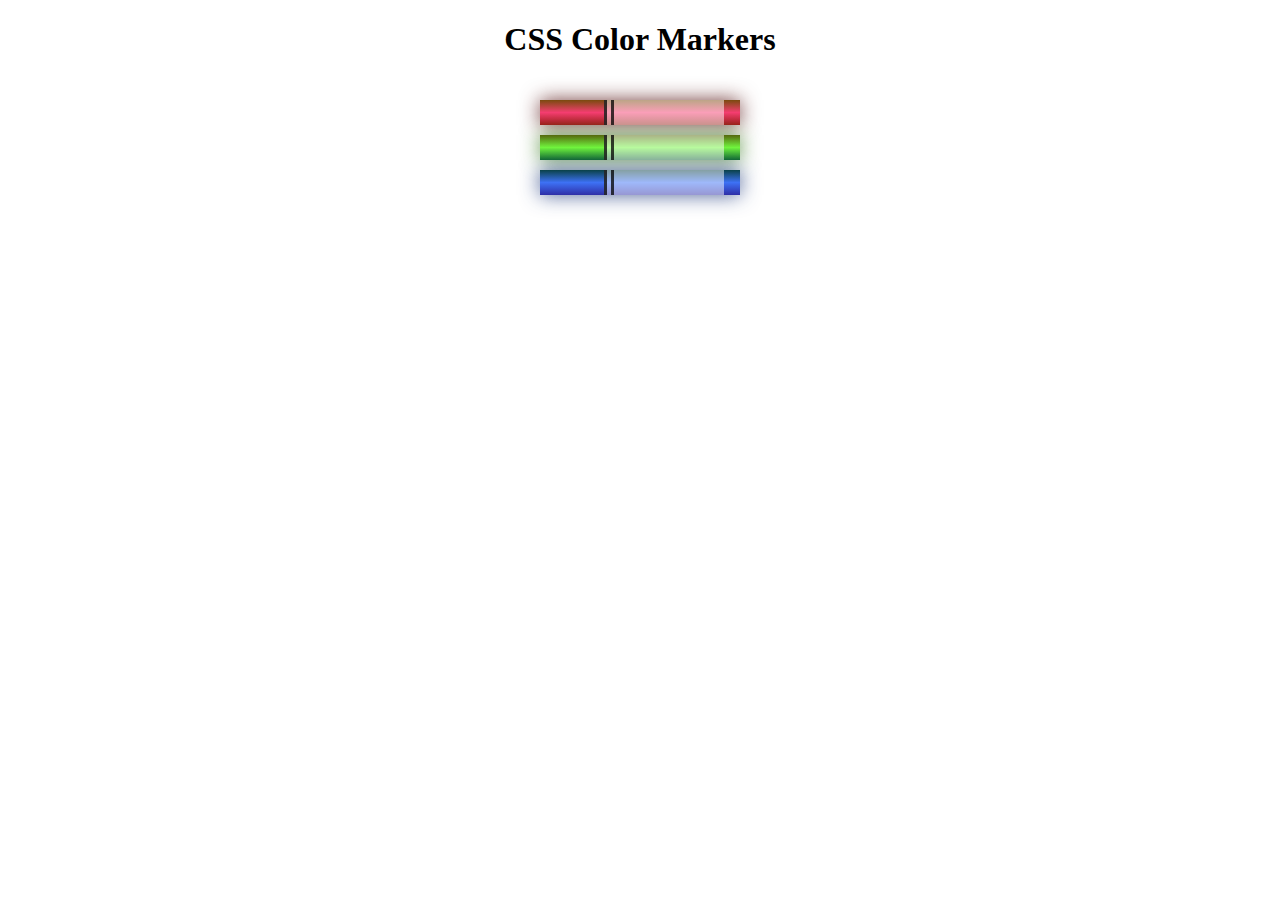
<file: 03-learn-css-colors-by-building-a-set-of-colored-markers/index.html>
<!DOCTYPE html>
<html lang="en">
    <head>
        <meta charset="utf-8">
        <meta name="viewport" content="width=device-width, initial-scale=1.0">
        <title>Colored Markers</title>
        <link rel="stylesheet" href="styles.css">
    </head>
    <body>
        <h1>CSS Color Markers</h1>
        <div class="container">
            <div class="marker red">
                <div class="cap"></div>
                <div class="sleeve"></div>
            </div>
            <div class="marker green">
                <div class="cap"></div>
                <div class="sleeve"></div>
            </div>
            <div class="marker blue">
                <div class="cap"></div>
                <div class="sleeve"></div>
            </div>
        </div>
    </body>
</html>
</file>
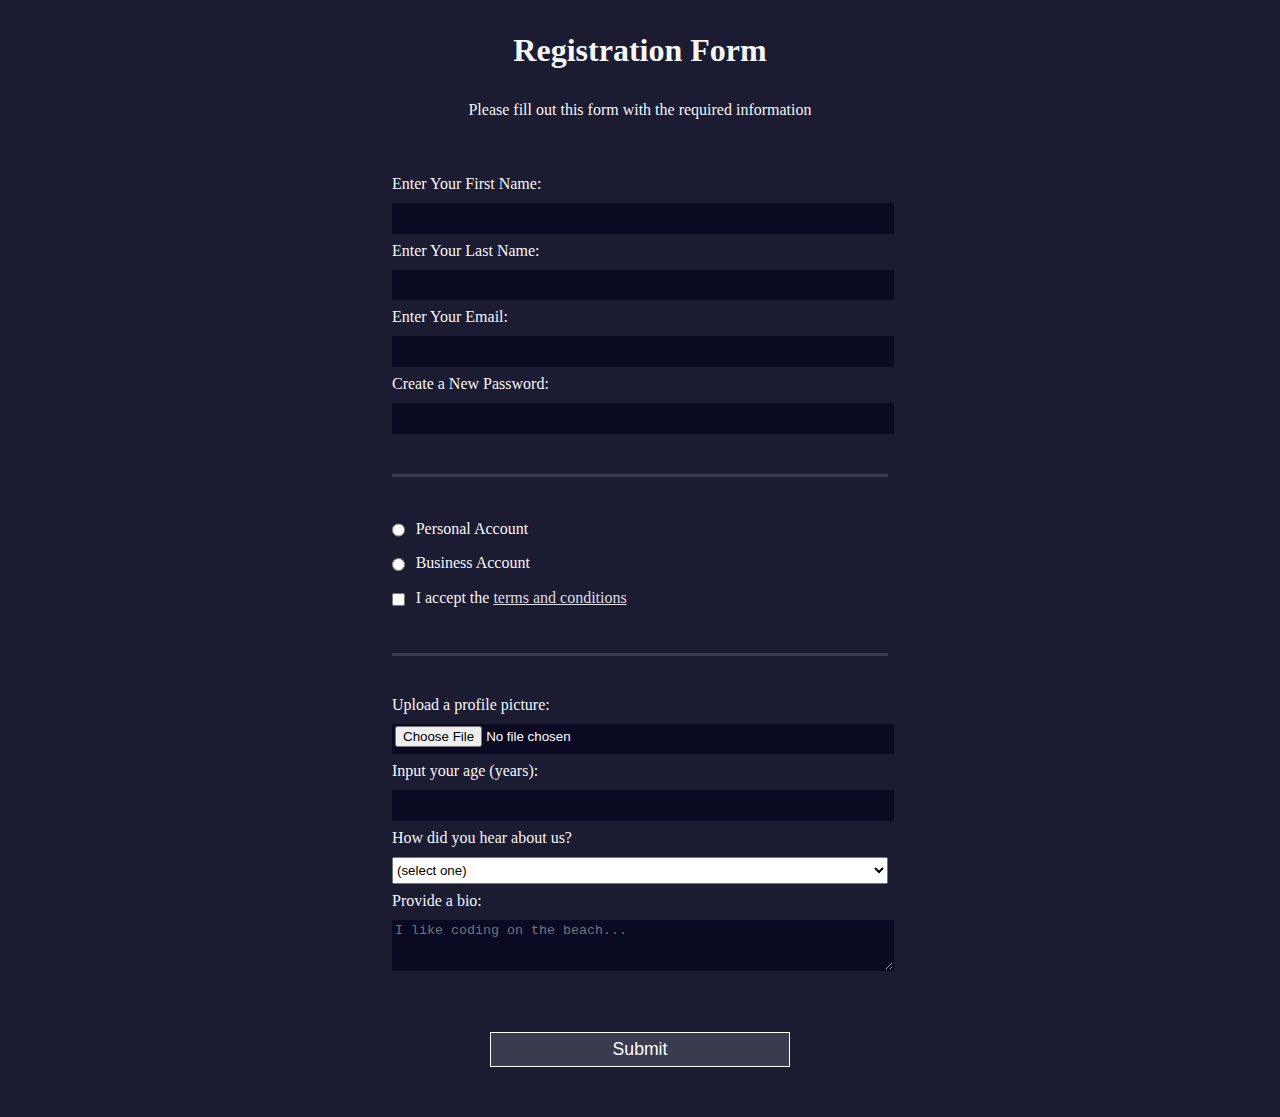
<file: 04-learn-html-forms-by-building-a-registration-form/index.html>
<!DOCTYPE html>
<html lang="en">
    <head>
        <meta charset="UTF-8">
        <title>Registration Form</title>
        <link rel="stylesheet" href="styles.css" />
    </head>
    <body>
        <h1>Registration Form</h1>
        <p>Please fill out this form with the required information</p>
        <form method="post" action='https://register-demo.freecodecamp.org'>
            <fieldset>
                <label for="first-name">Enter Your First Name: <input id="first-name" name="first-name" type="text" required /></label>
                <label for="last-name">Enter Your Last Name: <input id="last-name" name="last-name" type="text" required /></label>
                <label for="email">Enter Your Email: <input id="email" name="email" type="email" required /></label>
                <label for="new-password">Create a New Password: <input id="new-password" name="new-password" type="password" pattern="[a-z0-5]{8,}" required /></label>
            </fieldset>
            <fieldset>
                <label for="personal-account"><input id="personal-account" type="radio" name="account-type" class="inline" /> Personal Account</label>
                <label for="business-account"><input id="business-account" type="radio" name="account-type" class="inline" /> Business Account</label>
                <label for="terms-and-conditions">
                    <input id="terms-and-conditions" type="checkbox" required name="terms-and-conditions" class="inline" /> I accept the <a href="https://www.freecodecamp.org/news/terms-of-service/">terms and conditions</a>
                </label>
            </fieldset>
            <fieldset>
                <label for="profile-picture">Upload a profile picture: <input id="profile-picture" type="file" name="file" /></label>
                <label for="age">Input your age (years): <input id="age" type="number" name="age" min="13" max="120" /></label>
                <label for="referrer">How did you hear about us?
                    <select id="referrer" name="referrer">
                        <option value="">(select one)</option>
                        <option value="1">freeCodeCamp News</option>
                        <option value="2">freeCodeCamp YouTube Channel</option>
                        <option value="3">freeCodeCamp Forum</option>
                        <option value="4">Other</option>
                    </select>
                </label>
                <label for="bio">Provide a bio:
                    <textarea id="bio" name="bio" rows="3" cols="30" placeholder="I like coding on the beach..."></textarea>
                </label>
            </fieldset>
            <input type="submit" value="Submit" />
        </form>
    </body>
</html>
</file>
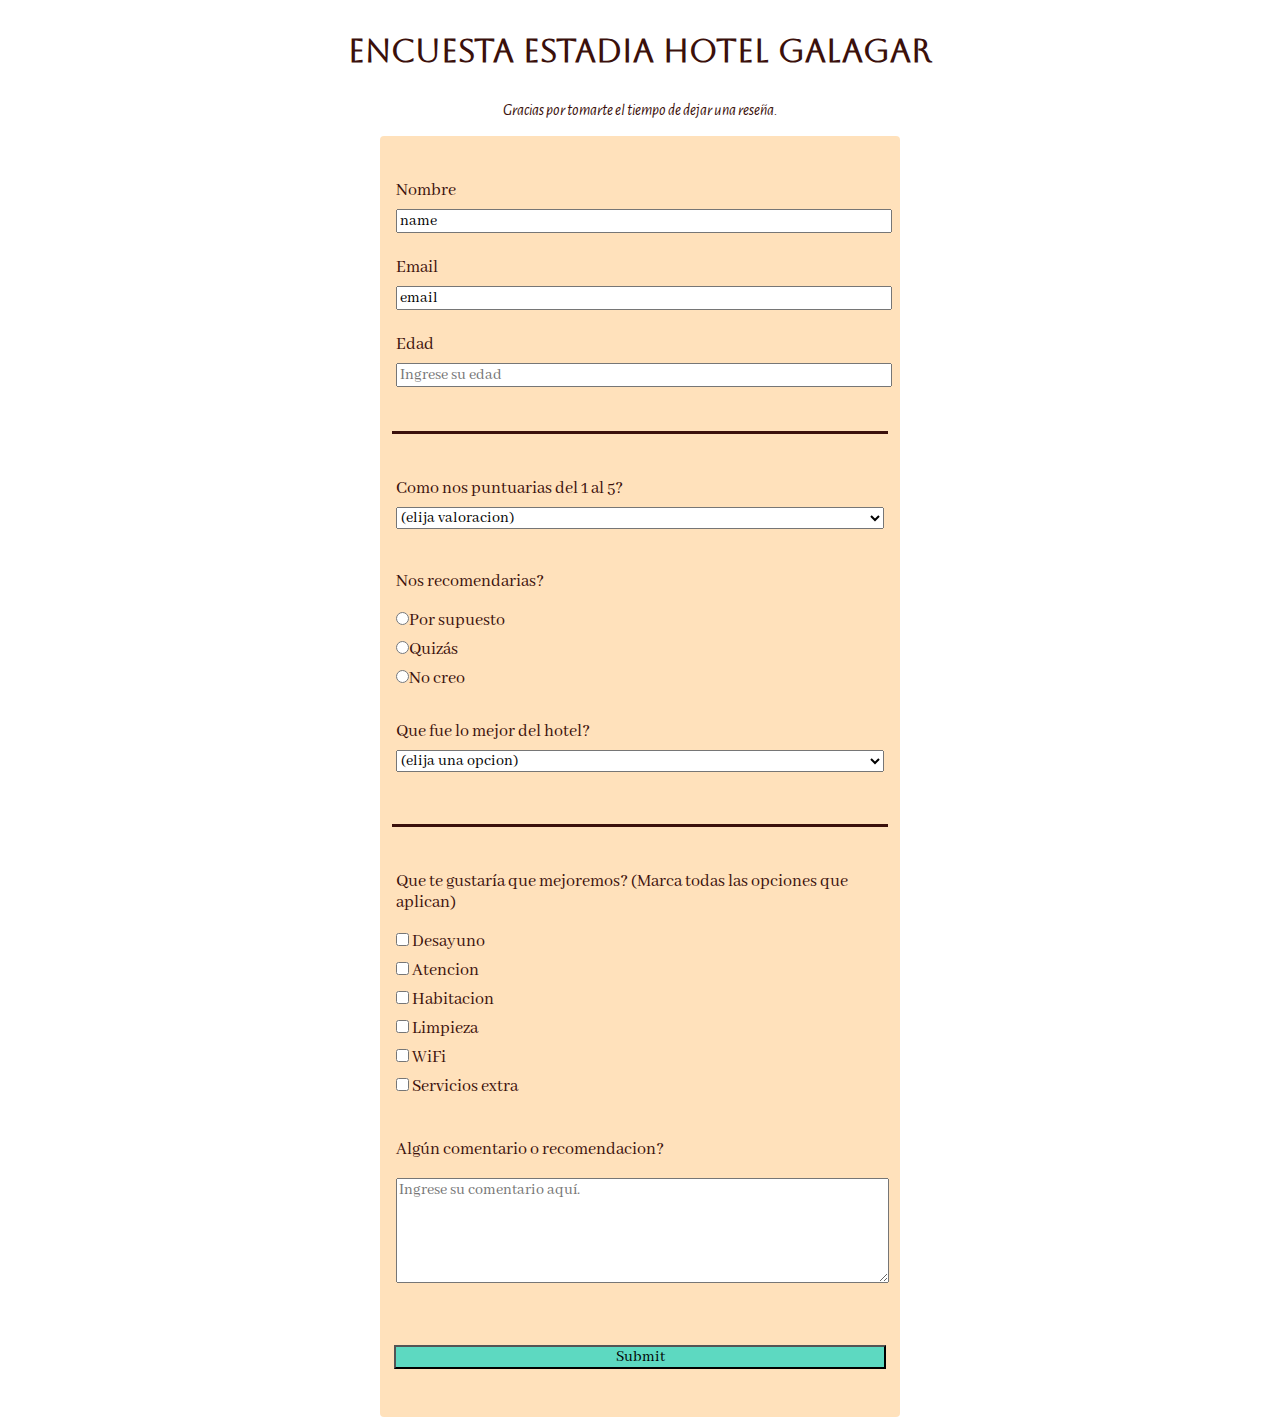
<file: 05-survey-form-project/index.html>
<!-- Me falta -->
<!DOCTYPE html>
<html lang="en">
    <head>
        <meta charset="UTF-8">
        <meta name="viewport" content="width=device-width, initial-scale=1.0">
        <link rel="stylesheet" href="styles.css">
        <title>Encuesta estadia Hotel Galagar</title>
    </head>
    <body>
        <div class="container">
            <header>
                <h1 id="title" class="centrar-texto">
                    Encuesta estadia Hotel Galagar
                </h1>
                <p id="description" class="description centrar-texto">
                    Gracias por tomarte el tiempo de dejar una reseña.
                </p>
            </header>
            <main>
                <section>
                    <form id="survey-form" action="">
                        <fieldset>
                            <div class="form-group">
                                <label for="name" id="name-label">Nombre</label>
                                <input id="name" type="text" name="name" placeholder="Ingrese su nombre" value="name"required/>
                            </div>
                            <div class="form-group">
                                <label for="email" id="email-label">Email</label>
                                <input id="email" type="email" name="email" placeholder="Ingrese su email" required value="email"/>
                            </div>
                            <div class="form-group">
                                <label for="age" id="number-label">Edad</label>
                                <input id="number" type="number" min="18" max="120" placeholder="Ingrese su edad" value="number"/>
                            </div>
                        </fieldset>
                        <fieldset>
                            <div class="form-group">
                                <label for="dropdown"> Como nos puntuarias del 1 al 5?
                                    <select id="dropdown" name="dropdown" class="despegar-texto">
                                        <option disabled selected value>(elija valoracion)</option>
                                        <option value="cinco-estrellas">★★★★★</option>
                                        <option value="cuatro-estrellas">★★★★</option>
                                        <option value="tres-estrellas">★★★</option>
                                        <option value="dos-estrellas">★★</option>
                                        <option value="una-estrella">★</option>
                                    </select>
                                </label>
                            </div>
                            <div class="form-group">
                                <p>Nos recomendarias?</p>
                                <label for="si"><input class="inline" id="si" type="radio" name="user-recomendation" value="por-supuesto">Por supuesto</label>
                                <label for="capaz"><input class="inline" id="capaz" type="radio" name="user-recomendation" value="quizas">Quizás</label>
                                <label for="no"><input class="inline" id="no" type="radio" name="user-recomendation" value="no-creo">No creo</label>
                            </div>
                            <div class="form-group">
                                <label for=""> Que fue lo mejor del hotel?
                                    <select name="" id="" class="despegar-texto">
                                        <option disabled selected value>(elija una opcion)</option>
                                        <option value="Desayuno">Desayuno</option>
                                        <option value="Atencion">Atencion</option>
                                        <option value="Habitacion">Habitacion</option>
                                        <option value="Limpieza">Limpieza</option>
                                        <option value="WiFi">WiFi</option>
                                        <option value="WiFi">Servicios extra</option>
                                    </select>
                                </label>
                            </div>
                        </fieldset>
                        <fieldset>
                            <div class="form-group">
                                <p class="despegar-texto">
                                    Que te gustaría que mejoremos?
                                    <span class="clue">(Marca todas las opciones que aplican)</span>
                                </p>
                                <label>
                                    <input name="preferencia" type="checkbox" class="inline" value="Desayuno"/>
                                    Desayuno
                                </label>
                                <label>
                                    <input name="preferencia" type="checkbox" class="inline" value="Atencion"/>
                                    Atencion
                                </label>
                                <label>
                                    <input name="preferencia" type="checkbox" class="inline" value="Habitacion"/>
                                    Habitacion
                                </label>
                                <label>
                                    <input name="preferencia" type="checkbox" class="inline" value="Limpieza"/>
                                    Limpieza
                                </label>
                                <label>
                                    <input name="preferencia" type="checkbox" class="inline" value="WiFi"/>
                                    WiFi
                                </label>
                                <label>
                                    <input name="preferencia" type="checkbox" class="inline" value="Servicios-extra"/>
                                    Servicios extra
                                </label>
                            </div>
                            <div class="form-group">
                                <p>Algún comentario o recomendacion?</p>
                                <label for="comentario">
                                    <textarea name="comentario" id="comentario" cols="30" rows="3" placeholder="Ingrese su comentario aquí." value="comentario"></textarea>
                                </label>
                            </div>
                        </fieldset>
                        <div class="form-group">
                            <button type="submit" id="submit" class="submit-button" value="submit">
                                Submit
                            </button>
                        </div>
                    </form>
                </section>
            </main>
        </div>
    </body>
</html>
</file>
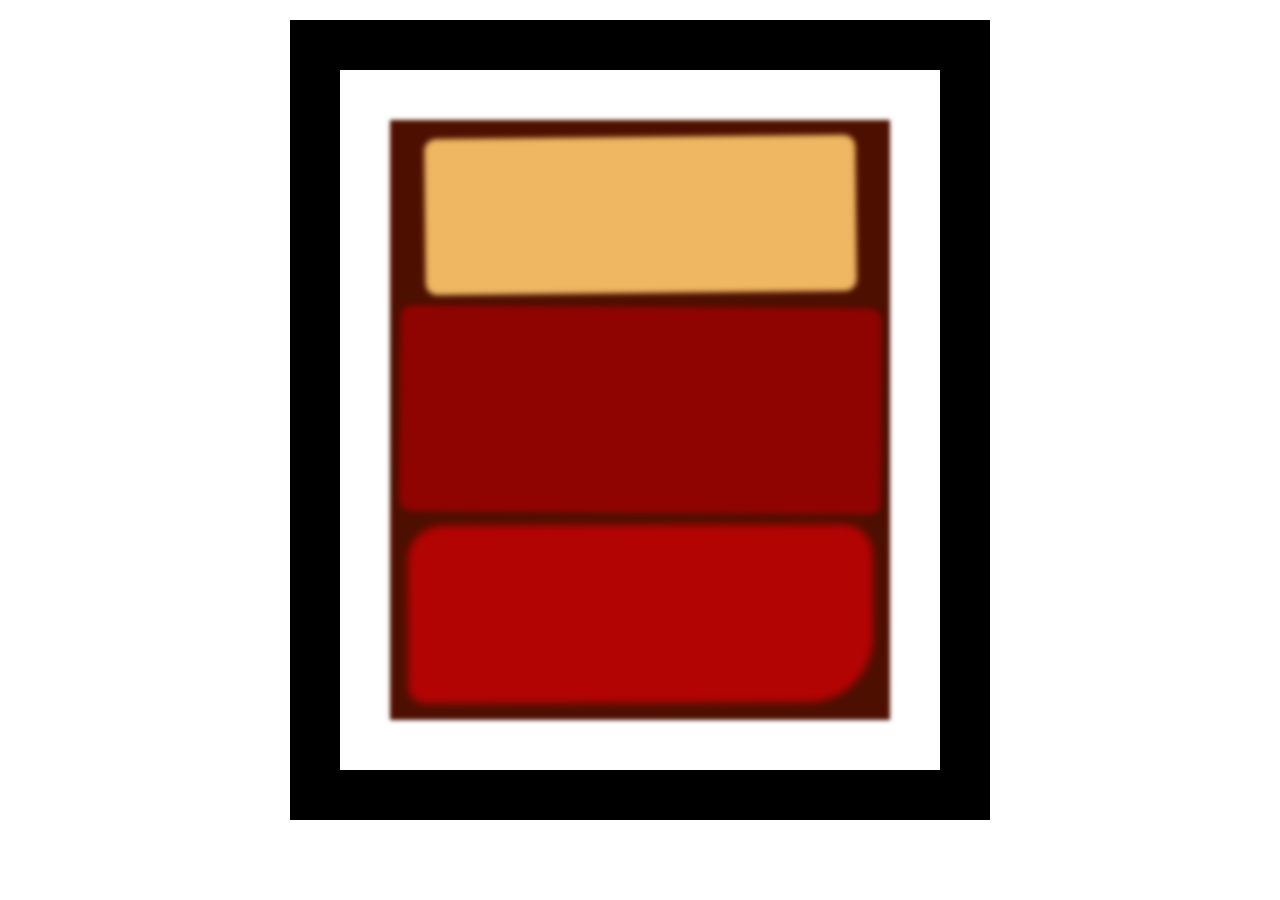
<file: 06-learn-the-css-box-model-by-building-a-rothko-painting/index.html>
<!-- Mirar imagen 3era leccion de este modulo si tengo dudas sobre flexbox, pero básicamente el margin es lo mas afuera, luego viene el border, luego el padding/relleno y por último el contenido. #https://cdn.freecodecamp.org/curriculum/css-box-model/diagram-3.png -->
<!DOCTYPE html>
<html lang="en">
    <head>
        <meta charset="UTF-8">
        <title>Rothko Painting</title>
        <link href="./styles.css" rel="stylesheet">
    </head>
    <body>
        <div class="frame">
        <div class="canvas">
            <div class="one"></div>
            <div class="two"></div>
            <div class="three"></div>
        </div>
        </div>
    </body>
</html>
</file>
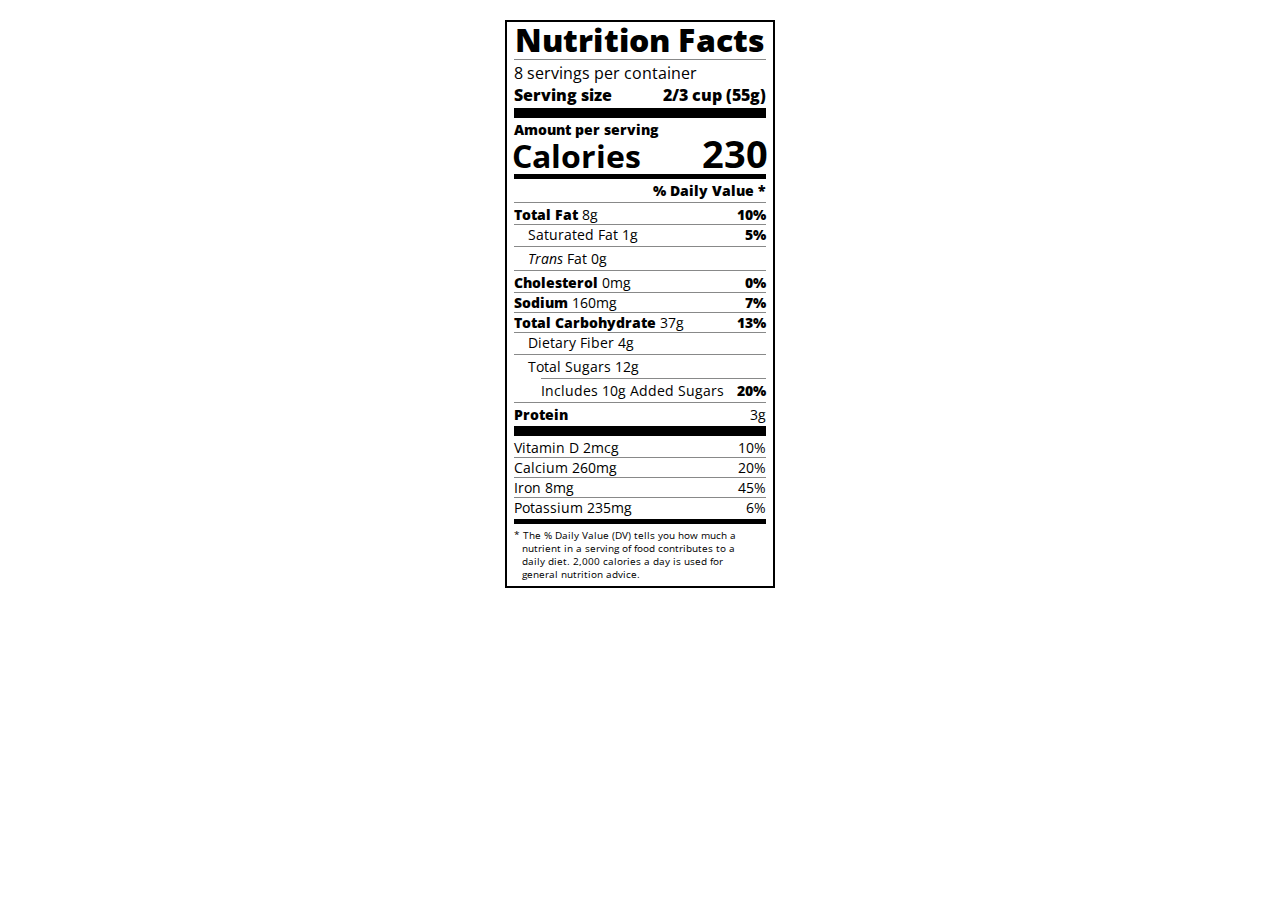
<file: 08-learn-typography-by-building-a-nutrition-label/index.html>
<!-- The rem unit stands for root em, and is relative to the font size of the html element.

Create a .small-text selector and set the font-size to 0.85rem, which would calculate to roughly 13.6px (remember that you set your html to have a font-size of 16px). -->
<!DOCTYPE html>
<html lang="en">

    <head>
        <meta charset="UTF-8">
        <title>Nutrition Label</title>
        <link href="https://fonts.googleapis.com/css?family=Open+Sans:400,700,800" rel="stylesheet">
        <link href="./styles.css" rel="stylesheet">
    </head>

    <body>
        <div class="label">
            <header>
                <h1 class="bold">Nutrition Facts</h1>
                <div class="divider"></div>
                <p>8 servings per container</p>
                <p class="bold">Serving size <span>2/3 cup (55g)</span></p>
            </header>
            <div class="divider large"></div>
            <div class="calories-info">
                <div class="left-container">
                    <h2 class="bold small-text">Amount per serving</h2>
                    <p>Calories</p>
                </div>
                <span>230</span>
            </div>
            <div class="divider medium"></div>
            <div class="daily-value small-text">
                <p class="bold right no-divider">% Daily Value *</p>
                <div class="divider"></div>
                <p><span><span class="bold">Total Fat</span> 8g</span> <span class="bold">10%</span></p>
                <p class="indent no-divider">Saturated Fat 1g <span class="bold">5%</span></p>
                <div class="divider"></div>
                <p class="indent no-divider"><span><i>Trans</i> Fat 0g</span></p>
                <div class="divider"></div>
                <p><span><span class="bold">Cholesterol</span> 0mg</span> <span class="bold">0%</span></p>
                <p><span><span class="bold">Sodium</span> 160mg</span> <span class="bold">7%</span></p>
                <p><span><span class="bold">Total Carbohydrate</span> 37g</span> <span class="bold">13%</span></p>
                <p class="indent no-divider">Dietary Fiber 4g</p>
                <div class="divider"></div>
                <p class="indent no-divider">Total Sugars 12g</p>
                <div class="divider double-indent"></div>
                <p class="double-indent no-divider">Includes 10g Added Sugars <span class="bold">20%</span>
                <div class="divider"></div>
                <p class="no-divider"><span class="bold">Protein</span> 3g</p>
                <div class="divider large"></div>
                <p>Vitamin D 2mcg <span>10%</span></p>
                <p>Calcium 260mg <span>20%</span></p>
                <p>Iron 8mg <span>45%</span></p>
                <p class="no-divider">Potassium 235mg <span>6%</span></p>
            </div>
            <div class="divider medium"></div>
            <p class="note">* The % Daily Value (DV) tells you how much a nutrient in a serving of food contributes to a daily
            diet. 2,000 calories a day is used for general nutrition advice.</p>
        </div>
    </body>
</html>
</file>
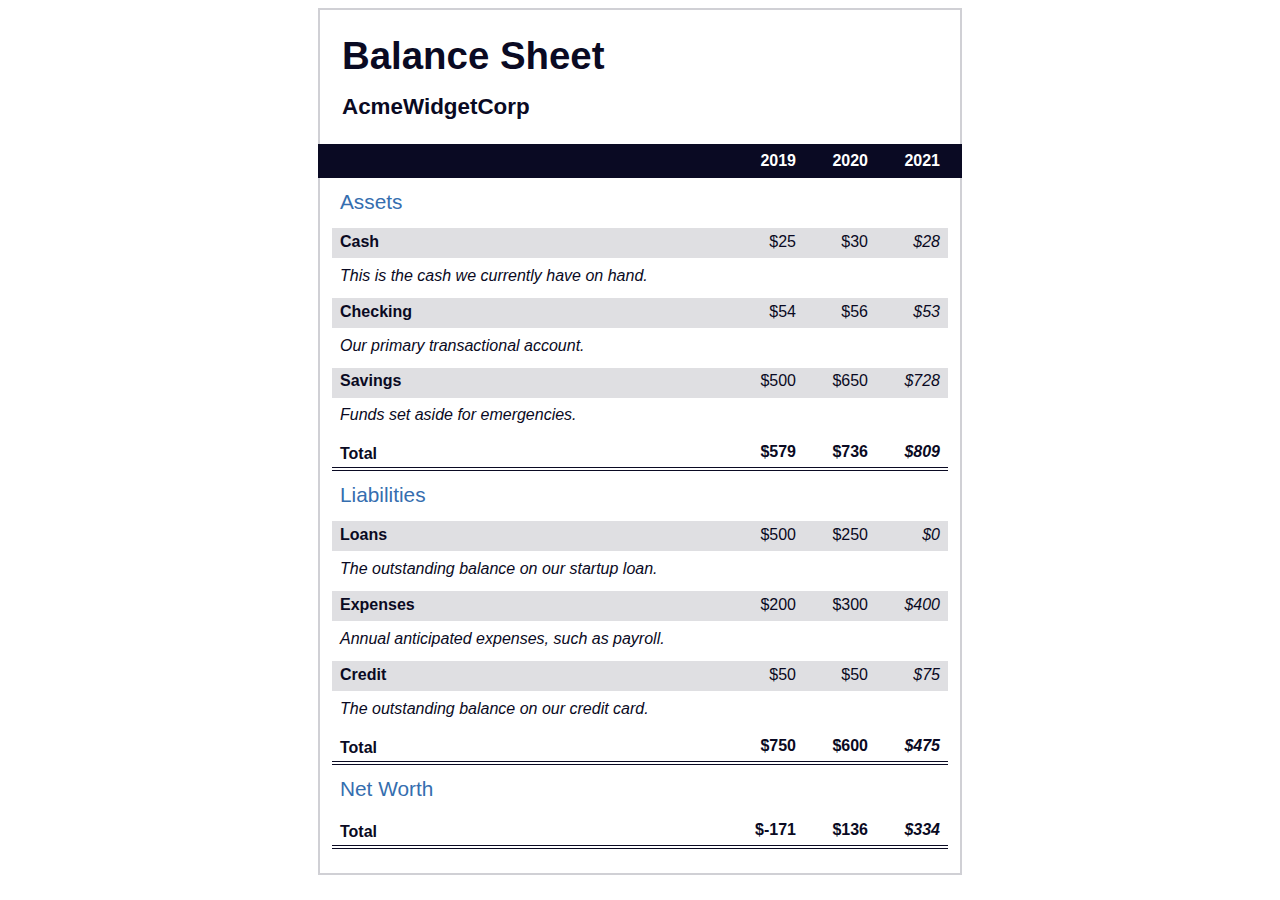
<file: 11-learn-more-about-css-pseudo-selectors-by-building-a-balance-sheet/index.html>
<!DOCTYPE html>
<html lang="en">
    <head>
        <meta charset="UTF-8">
        <meta name="viewport" content="width=device-width, initial-scale=1.0">
        <title>Balance Sheet</title>
        <link rel="stylesheet" href="./styles.css">
    </head>
    <body>
        <main>
            <section>
                <h1>
                    <span class="flex">
                        <span>AcmeWidgetCorp</span>
                        <span>Balance Sheet</span>
                    </span>
                </h1>
                <div id="years" aria-hidden="true">
                    <span class="year">2019</span>
                    <span class="year">2020</span>
                    <span class="year">2021</span>
                </div>
                <div class="table-wrap">
                    <table>
                        <caption>Assets</caption>
                        <thead>
                            <tr>
                                <td></td>
                                <th><span class="sr-only year">2019</span></th>
                                <th><span class="sr-only year">2020</span></th>
                                <th class="current"><span class="sr-only year">2021</span></th>
                            </tr>
                        </thead>
                        <tbody>
                            <tr class="data">
                                <th>Cash <span class="description">This is the cash we currently have on hand.</span></th>
                                <td>$25</td>
                                <td>$30</td>
                                <td class="current">$28</td>
                            </tr>
                            <tr class="data">
                                <th>Checking <span class="description">Our primary transactional account.</span></th>
                                <td>$54</td>
                                <td>$56</td>
                                <td class="current">$53</td>
                            </tr>
                            <tr class="data">
                                <th>Savings <span class="description">Funds set aside for emergencies.</span></th>
                                <td>$500</td>
                                <td>$650</td>
                                <td class="current">$728</td>
                            </tr>
                            <tr class="total">
                                <th>Total <span class="sr-only">Assets</span></th>
                                <td>$579</td>
                                <td>$736</td>
                                <td class="current">$809</td>
                            </tr>
                        </tbody>
                    </table>
                    <table>
                        <caption>Liabilities</caption>
                        <thead>
                            <tr>
                                <td></td>
                                <th><span class="sr-only">2019</span></th>
                                <th><span class="sr-only">2020</span></th>
                                <th><span class="sr-only">2021</span></th>
                            </tr>
                        </thead>
                        <tbody>
                            <tr class="data">
                                <th>Loans <span class="description">The outstanding balance on our startup loan.</span></th>
                                <td>$500</td>
                                <td>$250</td>
                                <td class="current">$0</td>
                            </tr>
                            <tr class="data">
                                <th>Expenses <span class="description">Annual anticipated expenses, such as payroll.</span></th>
                                <td>$200</td>
                                <td>$300</td>
                                <td class="current">$400</td>
                            </tr>
                            <tr class="data">
                                <th>Credit <span class="description">The outstanding balance on our credit card.</span></th>
                                <td>$50</td>
                                <td>$50</td>
                                <td class="current">$75</td>
                            </tr>
                            <tr class="total">
                                <th>Total <span class="sr-only">Liabilities</span></th>
                                <td>$750</td>
                                <td>$600</td>
                                <td class="current">$475</td>
                            </tr>
                        </tbody>
                    </table>
                    <table>
                        <caption>Net Worth</caption>
                        <thead>
                            <tr>
                                <td></td>
                                <th><span class="sr-only">2019</span></th>
                                <th><span class="sr-only">2020</span></th>
                                <th><span class="sr-only">2021</span></th>
                            </tr>
                        </thead>
                        <tbody>
                            <tr class="total">
                                <th>Total <span class="sr-only">Net Worth</span></th>
                                <td>$-171</td>
                                <td>$136</td>
                                <td class="current">$334</td>
                            </tr>
                        </tbody>
                    </table>
                </div>
            </section>
        </main>
    </body>
</html>
</file>
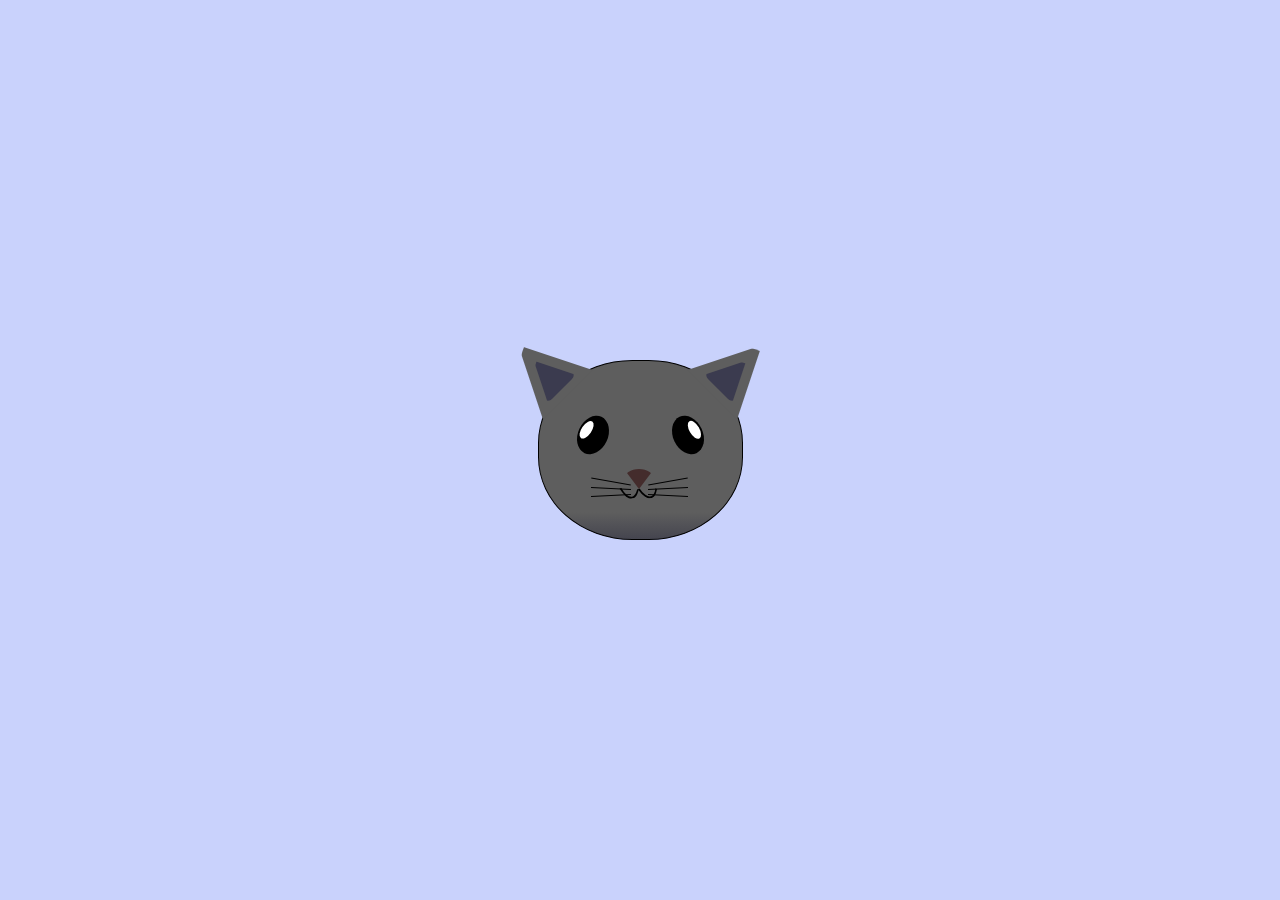
<file: 12-learn-intermediate-css-by-building-a-cat-painting/index.html>
<!DOCTYPE html>
<html lang="en">
<head>
    <meta charset="UTF-8">
    <title>fCC Cat Painting</title>
    <link rel="stylesheet" href="./styles.css">
</head>
<body>
    <main>
    <div class="cat-head">
        <div class="cat-ears">
            <div class="cat-left-ear">
                <div class="cat-left-inner-ear"></div>
            </div>
            <div class="cat-right-ear">
                <div class="cat-right-inner-ear"></div>
            </div>
        </div>

        <div class="cat-eyes">
            <div class="cat-left-eye">
                <div class="cat-left-inner-eye"></div>
            </div>
            <div class="cat-right-eye">
                <div class="cat-right-inner-eye"></div>
            </div>
        </div>

        <div class="cat-nose"></div>

        <div class="cat-mouth">
            <div class="cat-mouth-line-left"></div>
            <div class="cat-mouth-line-right"></div>
        </div>

        <div class="cat-whiskers">
            <div class="cat-whiskers-left">
                <div class="cat-whisker-left-top"></div>
                <div class="cat-whisker-left-middle"></div>
                <div class="cat-whisker-left-bottom"></div>
            </div>
            <div class="cat-whiskers-right">
                <div class="cat-whisker-right-top"></div>
                <div class="cat-whisker-right-middle"></div>
                <div class="cat-whisker-right-bottom"></div>
            </div>
        </div>
    </div>
    </main>
</body>
</html>
</file>
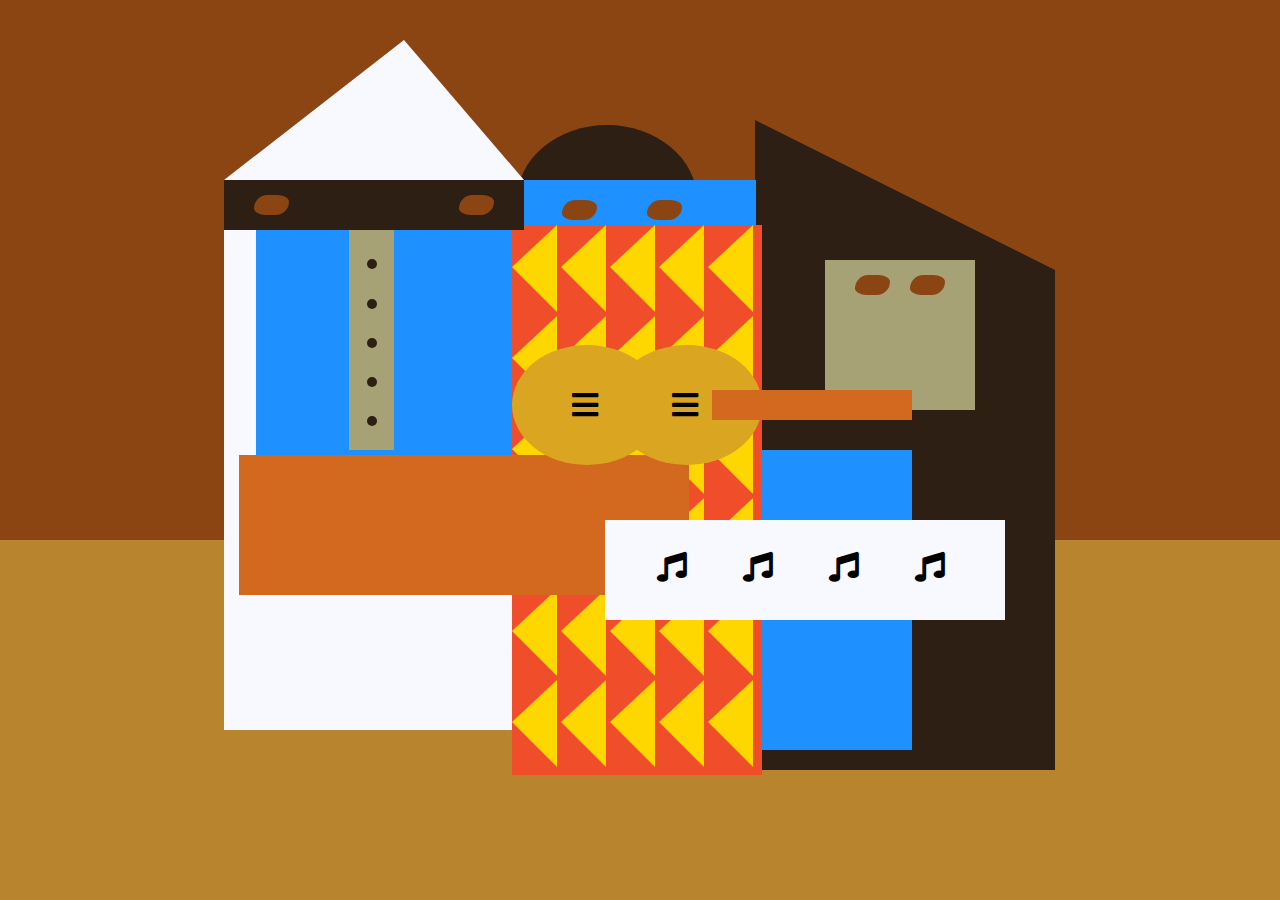
<file: 12-learn-intermediate-css-by-building-a-picasso-painting/index.html>
<!DOCTYPE html>
<html lang="en">
    <head>
        <meta charset="utf-8">
        <title>Picasso Painting</title>
        <link rel="stylesheet" href="./styles.css" />
        <link rel="stylesheet" href="https://use.fontawesome.com/releases/v5.8.2/css/all.css">
    </head>
    <body>
        <div id="back-wall"></div>
        <div class="characters">
            <div id="offwhite-character">
                <div id="white-hat"></div>
                <div id="black-mask">
                    <div class="eyes left"></div>
                    <div class="eyes right"></div>
                </div>
                <div id="gray-instrument">
                    <div class="black-dot"></div>
                    <div class="black-dot"></div>
                    <div class="black-dot"></div>
                    <div class="black-dot"></div>
                    <div class="black-dot"></div>
                </div>
                <div id="tan-table"></div>
            </div>
            <div id="black-character">
                <div id="black-hat"></div>
                <div id="gray-mask">
                    <div class="eyes left"></div>
                    <div class="eyes right"></div>
                </div>
                <div id="white-paper">
                    <i class="fas fa-music"></i>
                    <i class="fas fa-music"></i>
                    <i class="fas fa-music"></i>
                    <i class="fas fa-music"></i>
                </div>
            </div>
            <div class="blue" id="blue-left"></div>
            <div class="blue" id="blue-right"></div>
            <div id="orange-character">
                <div id="black-round-hat"></div>
                <div id="eyes-div">
                    <div class="eyes left"></div>
                    <div class="eyes right"></div>
                </div>
                <div id="triangles">
                    <div class="triangle"></div>
                    <div class="triangle"></div>
                    <div class="triangle"></div>
                    <div class="triangle"></div>
                    <div class="triangle"></div>
                    <div class="triangle"></div>
                    <div class="triangle"></div>
                    <div class="triangle"></div>
                    <div class="triangle"></div>
                    <div class="triangle"></div>
                    <div class="triangle"></div>
                    <div class="triangle"></div>
                    <div class="triangle"></div>
                    <div class="triangle"></div>
                    <div class="triangle"></div>
                    <div class="triangle"></div>
                    <div class="triangle"></div>
                    <div class="triangle"></div>
                    <div class="triangle"></div>
                    <div class="triangle"></div>
                    <div class="triangle"></div>
                    <div class="triangle"></div>
                    <div class="triangle"></div>
                    <div class="triangle"></div>
                    <div class="triangle"></div>
                    <div class="triangle"></div>
                    <div class="triangle"></div>
                    <div class="triangle"></div>
                    <div class="triangle"></div>
                    <div class="triangle"></div>
                </div>
                <div id="guitar">
                    <div class="guitar" id="guitar-left">
                        <i class="fas fa-bars"></i>
                    </div>
                    <div class="guitar" id="guitar-right">
                        <i class="fas fa-bars"></i>
                    </div>
                    <div id="guitar-neck"></div>
                </div>
            </div>
        </div>
    </body>
</html>
</file>
<file: 03-learn-css-colors-by-building-a-set-of-colored-markers/styles.css>
h1 {
    text-align: center;
}

.container {
    background-color: rgb(255, 255, 255);
    padding: 10px 0;
}

.marker {
    width: 200px;
    height: 25px;
    margin: 10px auto;
}

.cap {
    width: 60px;
    height: 25px;
}

.sleeve {
    width: 110px;
    height: 25px;
    background-color: rgba(255, 255, 255, 0.5);
    border-left: 10px double rgba(0, 0, 0, 0.75);
}

.cap, .sleeve {
    display: inline-block;
}

.red {
    background: linear-gradient(rgb(122, 74, 14), rgb(245, 62, 113), rgb(162, 27, 27));
    box-shadow: 0 0 20px 0 rgba(83, 14, 14, 0.8);
}

.green {
    background: linear-gradient(#55680D, #71F53E, #116C31);
    box-shadow: 0 0 20px 0 #3B7E20CC;
}

.blue {
    background: linear-gradient(hsl(186, 76%, 16%), hsl(223, 90%, 60%), hsl(240, 56%, 42%));
    box-shadow: 0 0 20px 0 hsla(223,59%,31%,0.8);
}
</file>
<file: 04-learn-html-forms-by-building-a-registration-form/styles.css>
body {
    width: 100%;
    height: 100vh;
    margin: 0;
    background-color: #1b1b32;
    color: #f5f6f7;
    font-family: Tahoma;
    font-size: 16px;
}

h1, p {
    margin: 1em auto;
    text-align: center;
}

form {
    width: 60vw;
    max-width: 500px;
    min-width: 300px;
    margin: 0 auto;
    padding-bottom: 2em;
}

fieldset {
    border: none;
    padding: 2rem 0;
    border-bottom: 3px solid #3b3b4f;
}

fieldset:last-of-type {
    border-bottom: none;
}

label {
    display: block;
    margin: 0.5rem 0;
}

input,
textarea,
select {
    margin: 10px 0 0 0;
    width: 100%;
    min-height: 2em;
}

input, textarea {
    background-color: #0a0a23;
    border: 1px solid #0a0a23;
    color: #ffffff;
}

.inline {
    width: unset;
    margin: 0 0.5em 0 0;
    vertical-align: middle;
}

input[type="submit"] {
    display: block;
    width: 60%;
    margin: 1em auto;
    height: 2em;
    font-size: 1.1rem;
    background-color: #3b3b4f;
    border-color: white;
    min-width: 300px;
}

input[type="file"] {
    padding: 1px 2px;
}

a {
    color: #dfdfe2;
}
</file>
<file: 05-survey-form-project/styles.css>
@import url('https://fonts.googleapis.com/css2?family=Aboreto&display=swap');
@import url('https://fonts.googleapis.com/css2?family=Aboreto&family=Alegreya+Sans:wght@300&display=swap');
@import url('https://fonts.googleapis.com/css2?family=Abhaya+Libre:wght@600&display=swap');

body
{
    width: 100%;
    height: 100vh;
    margin: 0;
    font-family: "Abhaya Libre";
    font-size: 1rem;
    background-image: url(https://img.freepik.com/free-photo/abstract-blur-lobby_74190-4691.jpg?w=740&t=st=1689543496~exp=1689544096~hmac=46ac586b15bdf86afe83d52db599e196275d6b4b7865340bc1821befc301a3d4);
    background-size: cover;
    background-repeat: no-repeat;
    background-position: center;
    background-attachment: fixed;
    color: #3B100B;
    font-size: 18px;
}

label
{
    display: block;
    align-items: center;
    margin: 0.5rem 0;
}

h1
{
    font-family: "Aboreto", sans-serif;
    font-size: 2rem;
    color: #3B100B;
}

.description
{
    font-family: "Alegreya Sans";
    font-style: italic;
    font-size: 1rem;
    color: #3B100B;
}

.centrar-texto
{

    margin: 1em auto;
    text-align: center;
}

.form-group {
    margin: 0 auto 0.50rem auto;
    padding: 0.25rem;
}

form
{
    width: 60vw;
    max-width: 500px;
    min-width: 300px;
    margin: 0 auto;
    padding-top: 0;
    background-color:#FFDAAACC;
    padding: 0 0.625rem;
    padding-bottom: 2em;
    border-radius: 0.25rem;

}

fieldset
{
    border: none;
    padding: 2rem 0;
    border-bottom: 3px solid #3B100B;
}

fieldset:last-of-type
{
    border-bottom: none;
}

.container
{
    width: 100%;

}
input, textarea, select, button
{
    font-size: 16px;
    font-family: "Abhaya Libre";
    width: 100%;
    margin: 0;
}

input, select, button
{
    cursor: pointer;
}
.inline
{
    width: unset;
}

button
{
    background-color: #5DD9C1;
    color: black;
    border-color: black;
    cursor: pointer;
}

textarea
{
    min-height: 100px;
    width: 100%;
    padding: 0.1rem;
    resize: vertical;
}

.despegar-texto
{
    margin-top: 0.5rem
}
</file>
<file: 06-learn-the-css-box-model-by-building-a-rothko-painting/styles.css>
.canvas {
    width: 500px;
    height: 600px;
    background-color: #4d0f00;
    overflow: hidden;
    filter: blur(2px);
}

.frame {
    border: 50px solid black;
    width: 500px;
    padding: 50px;
    margin: 20px auto;
}

.one {
    width: 425px;
    height: 150px;
    background-color: #efb762;
    margin: 20px auto;
    box-shadow: 0 0 3px 3px #efb762;
    border-radius: 9px;
    transform: rotate(-0.6deg);
}

.two {
    width: 475px;
    height: 200px;
    background-color: #8f0401;
    margin: 0 auto 20px;
    box-shadow: 0 0 3px 3px #8f0401;
    border-radius: 8px 10px;
    transform: rotate(0.4deg);
}

.one, .two {
    filter: blur(1px);
}

.three {
    width: 91%;
    height: 28%;
    background-color: #b20403;
    margin: auto;
    filter: blur(2px);
    box-shadow: 0 0 5px 5px #b20403;
    border-radius: 30px 25px 60px 12px;
    transform: rotate(-0.2deg);
}
</file>
<file: 08-learn-typography-by-building-a-nutrition-label/styles.css>
* {
    box-sizing: border-box;
}

html {
    font-size: 16px;
}

body {
    font-family: 'Open Sans', sans-serif;
}

.label {
    border: 2px solid black;
    width: 270px;
    margin: 20px auto;
    padding: 0 7px;
}

header h1 {
    text-align: center;
    margin: -4px 0;
    letter-spacing: 0.15px
}

p {
    margin: 0;
    display: flex;
    justify-content: space-between;
}

.divider {
    border-bottom: 1px solid #888989;
    margin: 2px 0;
}

.bold {
    font-weight: 800;
}

.large {
    height: 10px;
}

.large, .medium {
    background-color: black;
    border: 0;
}

.medium {
    height: 5px;
}

.small-text {
    font-size: 0.85rem;
}


.calories-info {
    display: flex;
    justify-content: space-between;
    align-items: flex-end;
}

.calories-info h2 {
    margin: 0;
}

.left-container p {
    margin: -5px -2px;
    font-size: 2em;
    font-weight: 700;
}

.calories-info span {
    margin: -7px -2px;
    font-size: 2.4em;
    font-weight: 700;
}

.right {
    justify-content: flex-end;
}

.indent {
    margin-left: 1em;
}

.double-indent {
    margin-left: 2em;
}

.daily-value p:not(.no-divider) {
    border-bottom: 1px solid #888989;
}

.note {
    font-size: 0.6rem;
    margin: 5px 0;
    padding: 0 8px;
    text-indent: -8px;
}
</file>
<file: 11-learn-more-about-css-pseudo-selectors-by-building-a-balance-sheet/styles.css>
span[class~="sr-only"] {
    border: 0 !important;
    clip: rect(1px, 1px, 1px, 1px) !important;
    clip-path: inset(50%) !important;
    height: 1px !important;
    width: 1px !important;
    position: absolute !important;
    overflow: hidden !important;
    white-space: nowrap !important;
    padding: 0 !important;
    margin: -1px !important;
}

html {
    box-sizing: border-box;
}

body {
    font-family: sans-serif;
    color: #0a0a23;
}

h1 {
    max-width: 37.25rem;
    margin: 0 auto;
    padding: 1.5rem 1.25rem;
}

h1 .flex {
    display: flex;
    flex-direction: column-reverse;
    gap: 1rem;
}

h1 .flex span:first-of-type {
    font-size: 0.7em;
}

h1 .flex span:last-of-type {
    font-size: 1.2em;
}

section {
    max-width: 40rem;
    margin: 0 auto;
    border: 2px solid #d0d0d5;
}

#years {
    display: flex;
    justify-content: flex-end;
    position: sticky;
    z-index: 999;
    top: 0;
    background: #0a0a23;
    color: #fff;
    padding: 0.5rem calc(1.25rem + 2px) 0.5rem 0;
    margin: 0 -2px;
}

#years span[class] {
    font-weight: bold;
    width: 4.5rem;
    text-align: right;
}

.table-wrap {
    padding: 0 0.75rem 1.5rem 0.75rem;
}

table {
    border-collapse: collapse;
    border: 0;
    width: 100%;
    position: relative;
    margin-top: 3rem;
}

table caption {
    color: #356eaf;
    font-size: 1.3em;
    font-weight: normal;
    position: absolute;
    top: -2.25rem;
    left: 0.5rem;
}

tbody td {
    width: 100vw;
    min-width: 4rem;
    max-width: 4rem;
}

tbody th {
    width: calc(100% - 12rem);
}

tr[class="total"] {
    border-bottom: 4px double #0a0a23;
    font-weight: bold;
}

tr[class="total"] th {
    text-align: left;
    padding: 0.5rem 0 0.25rem 0.5rem;
}

tr.total td {
    text-align: right;
    padding: 0 0.25rem;
}

tr.total td:nth-of-type(3) {
    padding-right: 0.5rem;
}

tr.total:hover {
    background-color: #99c9ff;
}

td.current {
    font-style: italic;
}

tr.data {
    background-image: linear-gradient(to bottom, #dfdfe2 1.845rem, white 1.845rem);
}

tr.data th {
    text-align: left;
    padding-top: 0.3rem;
    padding-left: 0.5rem;
}

tr.data th .description {
    display: block;
    font-weight: normal;
    font-style: italic;
    padding: 1rem 0 0.75rem;
    margin-right: -13.5rem;
}

tr.data td {
    vertical-align: top;
    padding: 0.3rem 0.25rem 0;
    text-align: right;
}

tr.data td:last-of-type {
    padding-right: 0.5rem;
}
</file>
<file: 12-learn-intermediate-css-by-building-a-cat-painting/styles.css>
* {
    box-sizing: border-box;
}

body {
    background-color: #c9d2fc;
}

.cat-head {
    position: absolute;
    right: 0;
    left: 0;
    top: 0;
    bottom: 0;
    margin: auto;
    background: linear-gradient(#5e5e5e 85%, #45454f 100%);
    width: 205px;
    height: 180px;
    border: 1px solid #000;
    border-radius: 46%;
}

.cat-left-ear {
    position: absolute;
    top: -26px;
    left: -31px;
    z-index: 1;
    border-top-left-radius: 90px;
    border-top-right-radius: 10px;
    transform: rotate(-45deg);
    border-left: 35px solid transparent;
    border-right: 35px solid transparent;
    border-bottom: 70px solid #5e5e5e;
}

.cat-right-ear {
    position: absolute;
    top: -26px;
    left: 163px;
    z-index: 1;
    transform: rotate(45deg);
    border-top-left-radius: 90px;
    border-top-right-radius: 10px;
    border-left: 35px solid transparent;
    border-right: 35px solid transparent;
    border-bottom: 70px solid #5e5e5e;
}

.cat-left-inner-ear {
    position: absolute;
    top: 22px;
    left: -20px;
    border-top-left-radius: 90px;
    border-top-right-radius: 10px;
    border-bottom-right-radius: 40%;
    border-bottom-left-radius: 40%;
    border-left: 20px solid transparent;
    border-right: 20px solid transparent;
    border-bottom: 40px solid #3b3b4f;
}

.cat-right-inner-ear {
    position: absolute;
    top: 22px;
    left: -20px;
    border-top-left-radius: 90px;
    border-top-right-radius: 10px;
    border-bottom-right-radius: 40%;
    border-bottom-left-radius: 40%;
    border-left: 20px solid transparent;
    border-right: 20px solid transparent;
    border-bottom: 40px solid #3b3b4f;
}

.cat-left-eye {
    position: absolute;
    top: 54px;
    left: 39px;
    border-radius: 60%;
    transform: rotate(25deg);
    width: 30px;
    height: 40px;
    background-color: #000;
}

.cat-right-eye {
    position: absolute;
    top: 54px;
    left: 134px;
    border-radius: 60%;
    transform: rotate(-25deg);
    width: 30px;
    height: 40px;
    background-color: #000;
}

.cat-left-inner-eye {
    position: absolute;
    top: 8px;
    left: 2px;
    width: 10px;
    height: 20px;
    transform: rotate(10deg);
    background-color: #fff;
    border-radius: 60%;
}

.cat-right-inner-eye {
    position: absolute;
    top: 8px;
    left: 18px;
    transform: rotate(-5deg);
    width: 10px;
    height: 20px;
    background-color: #fff;
    border-radius: 60%;
}

.cat-nose {
    position: absolute;
    top: 108px;
    left: 85px;
    border-top-left-radius: 50%;
    border-bottom-right-radius: 50%;
    border-bottom-left-radius: 50%;
    transform: rotate(180deg);
    border-left: 15px solid transparent;
    border-right: 15px solid transparent;
    border-bottom: 20px solid #442c2c;
}

.cat-mouth div {
    width: 30px;
    height: 50px;
    border: 2px solid #000;
    border-radius: 190%/190px 150px 0 0;
    border-color: black transparent transparent transparent;
}

.cat-mouth-line-left {
    position: absolute;
    top: 88px;
    left: 74px;
    transform: rotate(170deg);
}

.cat-mouth-line-right {
    position: absolute;
    top: 88px;
    left: 91px;
    transform: rotate(165deg);
}

.cat-whiskers-left div {
    width: 40px;
    height: 1px;
    background-color: #000;
}

.cat-whiskers-right div {
    width: 40px;
    height: 1px;
    background-color: #000;
}

.cat-whisker-left-top {
    position: absolute;
    top: 120px;
    left: 52px;
    transform: rotate(10deg);
}

.cat-whisker-left-middle {
    position: absolute;
    top: 127px;
    left: 52px;
    transform: rotate(3deg);
}

.cat-whisker-left-bottom {
    position: absolute;
    top: 134px;
    left: 52px;
    transform: rotate(-3deg);
}

.cat-whisker-right-top {
    position: absolute;
    top: 120px;
    left: 109px;
    transform: rotate(-10deg);
}

.cat-whisker-right-middle {
    position: absolute;
    top: 127px;
    left: 109px;
    transform: rotate(-3deg);
}

.cat-whisker-right-bottom {
    position: absolute;
    top: 134px;
    left: 109px;
    transform: rotate(3deg);
}
</file>
<file: 12-learn-intermediate-css-by-building-a-picasso-painting/styles.css>
body {
    background-color: rgb(184, 132, 46);
}

#back-wall {
    background-color: #8B4513;
    width: 100%;
    height: 60%;
    position: absolute;
    top: 0;
    left: 0;
    z-index: -1;
}

#offwhite-character {
    width: 300px;
    height: 550px;
    background-color: GhostWhite;
    position: absolute;
    top: 20%;
    left: 17.5%;
}

#white-hat {
    width: 0;
    height: 0;
    border-style: solid;
    border-width: 0 120px 140px 180px;
    border-top-color: transparent;
    border-right-color: transparent;
    border-bottom-color: GhostWhite;
    border-left-color: transparent;
    position: absolute;
    top: -140px;
    left: 0;
}

#black-mask {
    width: 100%;
    height: 50px;
    background-color: rgb(45, 31, 19);
    position: absolute;
    top: 0;
    left: 0;
    z-index: 1;
}

#gray-instrument {
    width: 15%;
    height: 40%;
    background-color: rgb(167, 162, 117);
    position: absolute;
    top: 50px;
    left: 125px;
    z-index: 1;
}

.black-dot {
    width: 10px;
    height: 10px;
    background-color: rgb(45, 31, 19);
    border-radius: 50%;
    display: block;
    margin: auto;
    margin-top: 65%;
}

#tan-table {
    width: 450px;
    height: 140px;
    background-color: #D2691E;
    position: absolute;
    top: 275px;
    left: 15px;
    z-index: 1;
}

#black-character {
    width: 300px;
    height: 500px;
    background-color: rgb(45, 31, 19);
    position: absolute;
    top: 30%;
    left: 59%;
}

#black-hat {
    width: 0;
    height: 0;
    border-style: solid;
    border-width: 150px 0 0 300px;
    border-top-color: transparent;
    border-right-color: transparent;
    border-bottom-color: transparent;
    border-left-color: rgb(45, 31, 19);
    position: absolute;
    top: -150px;
    left: 0;
}

#gray-mask {
    width: 150px;
    height: 150px;
    background-color: rgb(167, 162, 117);
    position: absolute;
    top: -10px;
    left: 70px;
}

#white-paper {
    width: 400px;
    height: 100px;
    background-color: GhostWhite;
    position: absolute;
    top: 250px;
    left: -150px;
    z-index: 1;
}

.fa-music {
    display: inline-block;
    margin-top: 8%;
    margin-left: 13%;
}

.blue {
    background-color: #1E90FF;
}

#blue-left {
    width: 500px;
    height: 300px;
    position: absolute;
    top: 20%;
    left: 20%;
}

#blue-right {
    width: 400px;
    height: 300px;
    position: absolute;
    top: 50%;
    left: 40%;
}

#orange-character {
    width: 250px;
    height: 550px;
    background-color: rgb(240, 78, 42);
    position: absolute;
    top: 25%;
    left: 40%;
}

#black-round-hat {
    width: 180px;
    height: 150px;
    background-color: rgb(45, 31, 19);
    border-radius: 50%;
    position: absolute;
    top: -100px;
    left: 5px;
    z-index: -1;
}

#eyes-div {
    width: 180px;
    height: 50px;
    position: absolute;
    top: -40px;
    left: 20px;
    z-index: 3;
}

#triangles {
    width: 250px;
    height: 550px;
}

.triangle {
    width: 0;
    height: 0;
    border-style: solid;
    border-width: 42px 45px 45px 0;
    border-top-color: transparent;
    border-right-color: Gold; /* yellow */
    border-bottom-color: transparent;
    border-left-color: transparent;
    display: inline-block;
}

#guitar {
    width: 100%;
    height: 100px;
    position: absolute;
    top: 120px;
    left: 0px;
    z-index: 3;
}

.guitar {
    width: 150px;
    height: 120px;
    background-color: Goldenrod;
    border-radius: 50%;
}

#guitar-left {
    position: absolute;
    left: 0px;
}

#guitar-right {
    position: absolute;
    left: 100px;
}

.fa-bars {
    display: block;
    margin-top: 30%;
    margin-left: 40%;
}

#guitar-neck {
    width: 200px;
    height: 30px;
    background-color: #D2691E;
    position: absolute;
    top: 45px;
    left: 200px;
    z-index: 3;
}

.eyes {
    width: 35px;
    height: 20px;
    background-color: #8B4513;
    border-radius: 20px 50%;
}

.right {
    position: absolute;
    top: 15px;
    right: 30px;
}

.left {
    position: absolute;
    top: 15px;
    left: 30px;
}

.fas {
    font-size: 30px;
}
</file>
